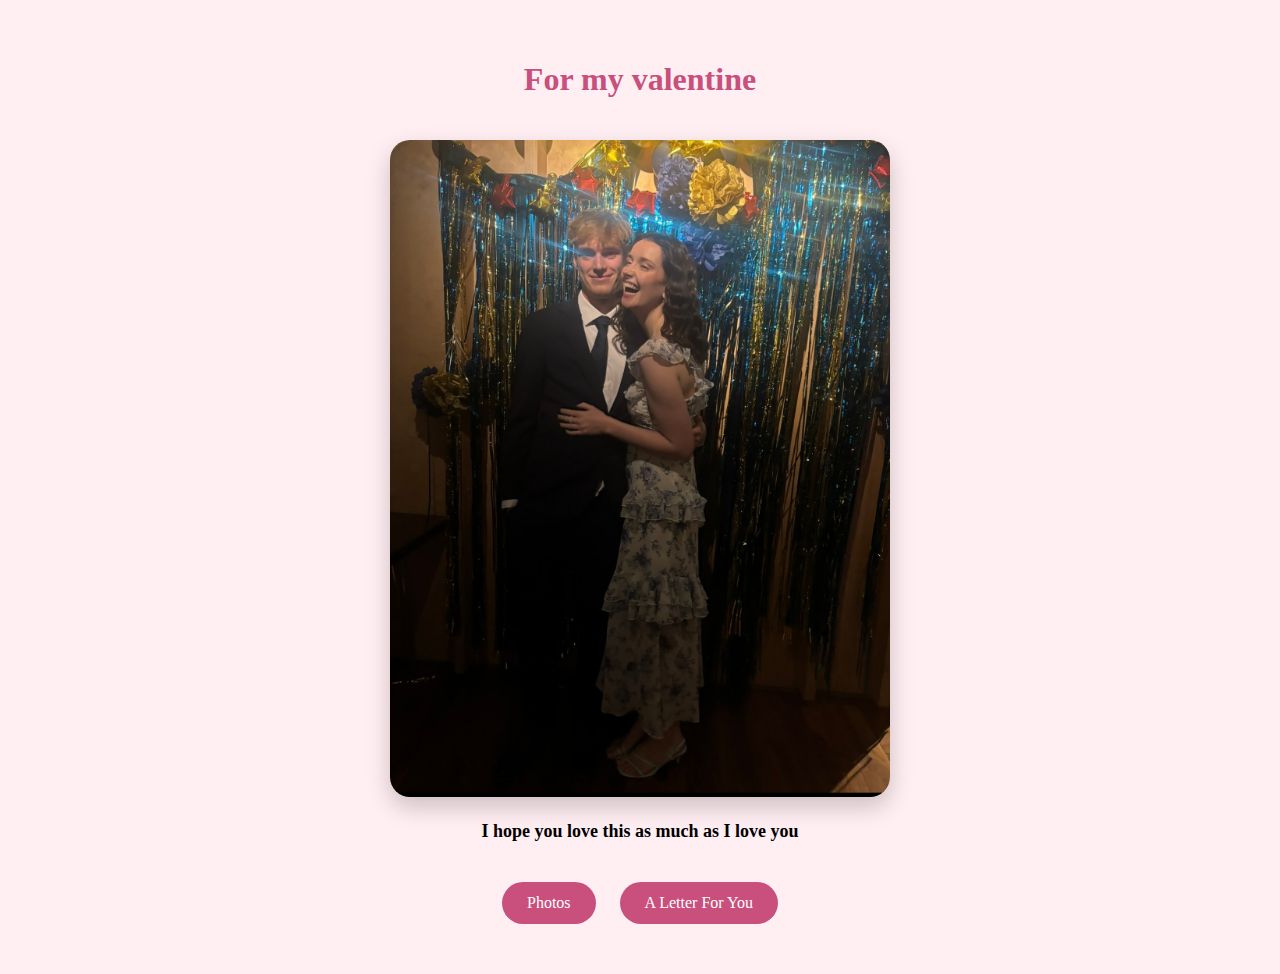
<file: index.html>
<!DOCTYPE html>
<html>
<head>
    <title>Our Story</title>
<meta name="viewport" content="width=device-width, initial-scale=1.0">

    <link rel="stylesheet" href="style.css">
</head>
<body>

    <div class="container">
        <h1><strong>For my valentine</strong></h1>

        <img src="mainphoto.jpg" alt="Us" class="main-photo">

        <p class="intro">
            <strong>I hope you love this as much as I love you</strong>
        </p>

        <div class="buttons">
            <a href="scrapbook.html" class="btn">Photos</a>
            <a href="letter.html" class="btn">A Letter For You</a>
        </div>
    </div>

</body>
</html>
</file>
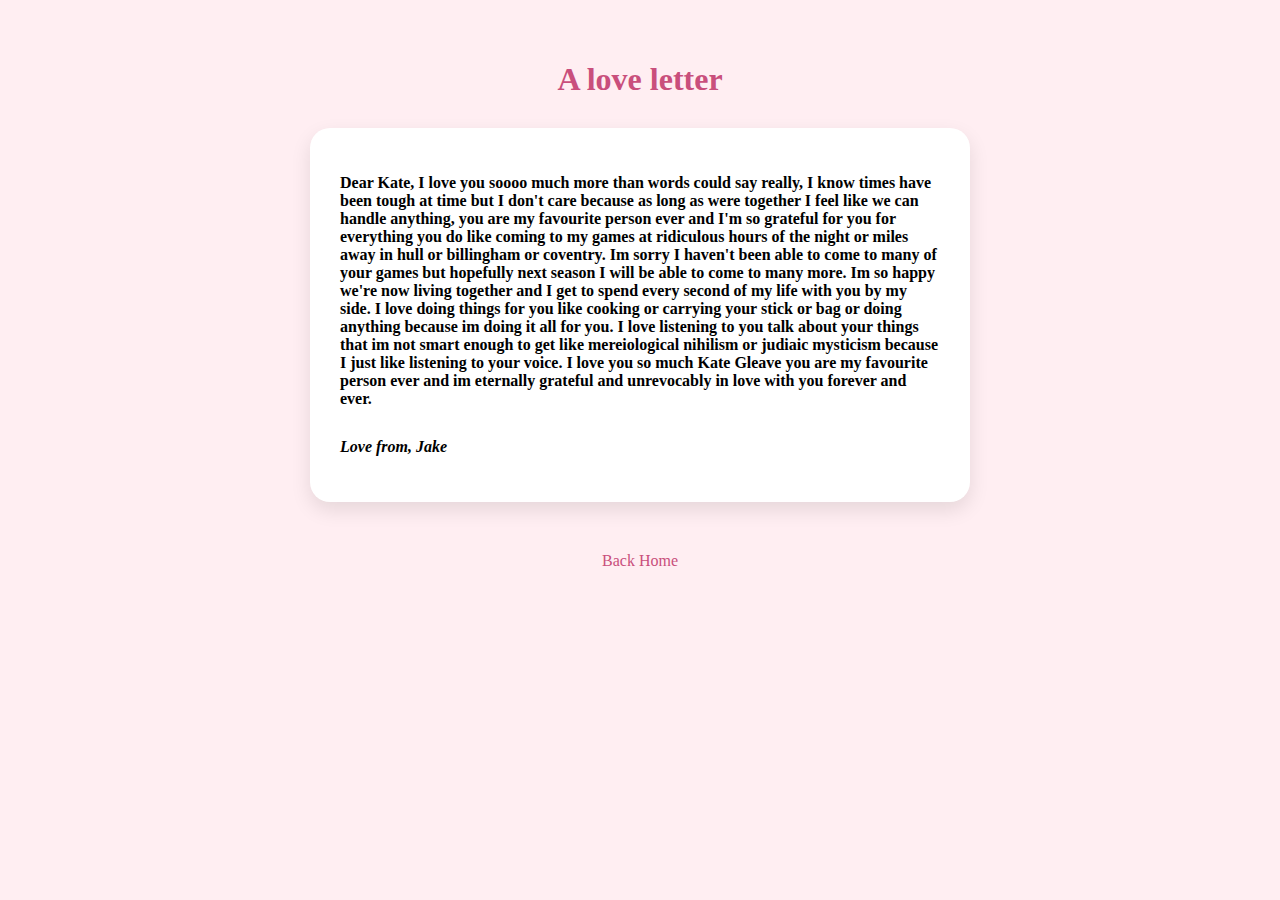
<file: letter.html>
<!DOCTYPE html>
<html>
<head>
    <title>A Letter for you</title>
<meta name="viewport" content="width=device-width, initial-scale=1.0">

    <link rel="stylesheet" href="style.css">
</head>
<body>

    <div class="container">
        <h1><strong>A love letter </strong></h1>

        <div class="letter">
            <p><strong>Dear Kate,  I love you soooo much more than words could say really, I know times have been tough at time but I don't care because as long as were together I feel like we can handle anything, you are my favourite person ever and I'm so grateful for you for everything you do like coming to my games at ridiculous hours of the night or miles away in hull or billingham or coventry. Im sorry I haven't been able to come to many of your games but hopefully next season I will be able to come to many more. Im so happy we're now living together and I get to spend every second of my life with you by my side. I love doing things for you like cooking or carrying your stick or bag or doing anything because im doing it all for you. I love listening to you talk about your things that im not smart enough to get like mereiological nihilism or judiaic mysticism because I just like listening to your voice. I love you so much Kate Gleave you are my favourite person ever and im eternally grateful and unrevocably in love with you forever and ever.  </strong></p>

            
            <p class="signature">
                <strong>Love from, Jake</strong>
            </p>
        </div>

        <a href="index.html" class="back">Back Home</a>
    </div>

</body>
</html>
</file>
<file: style.css>
body {
    margin: 0;
    font-family: 'Georgia', serif;
    background-color: #ffeef2;
    text-align: center;
}

.container {
    padding: 40px;
}

h1 {
    color: #c94f7c;
}

.main-photo {
    width: 60%;
    max-width: 500px;
    border-radius: 20px;
    box-shadow: 0 10px 25px rgba(0,0,0,0.2);
    margin: 20px 0;
}

.intro {
    max-width: 600px;
    margin: 0 auto 30px auto;
    font-size: 18px;
}

.buttons {
    margin-top: 20px;
}

.btn {
    display: inline-block;
    margin: 10px;
    padding: 12px 25px;
    background-color: #c94f7c;
    color: white;
    text-decoration: none;
    border-radius: 30px;
    transition: 0.3s;
}

.btn:hover {
    background-color: #a83e67;
}

.gallery {
    display: flex;
    justify-content: center;
    flex-wrap: wrap;
    gap: 20px;
    margin: 30px 0;
}

.gallery img {
    width: 250px;
    border-radius: 15px;
    box-shadow: 0 8px 20px rgba(0,0,0,0.2);
}

.letter {
    max-width: 600px;
    margin: 30px auto;
    background: white;
    padding: 30px;
    border-radius: 20px;
    box-shadow: 0 8px 20px rgba(0,0,0,0.1);
    text-align: left;
}

.signature {
    margin-top: 30px;
    font-style: italic;
}

.back {
    display: inline-block;
    margin-top: 20px;
    text-decoration: none;
    color: #c94f7c;
}
</file>
